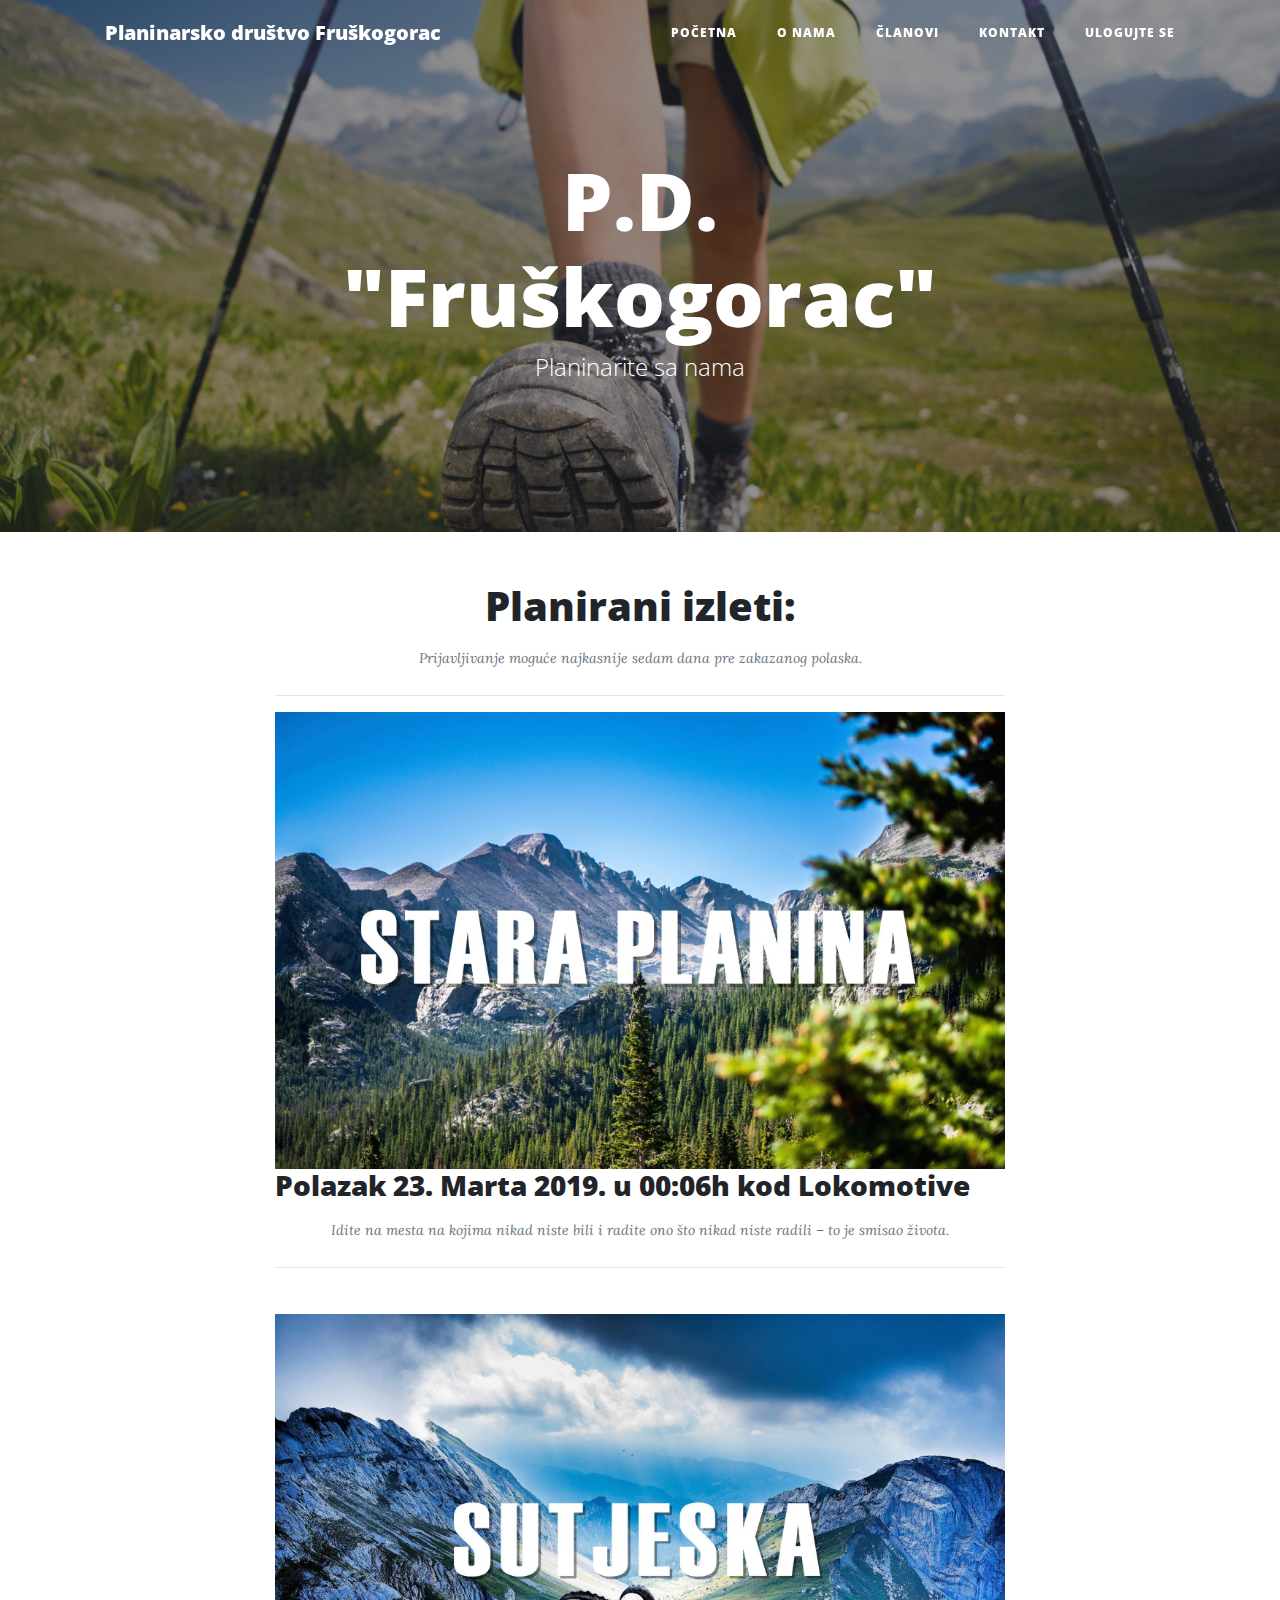
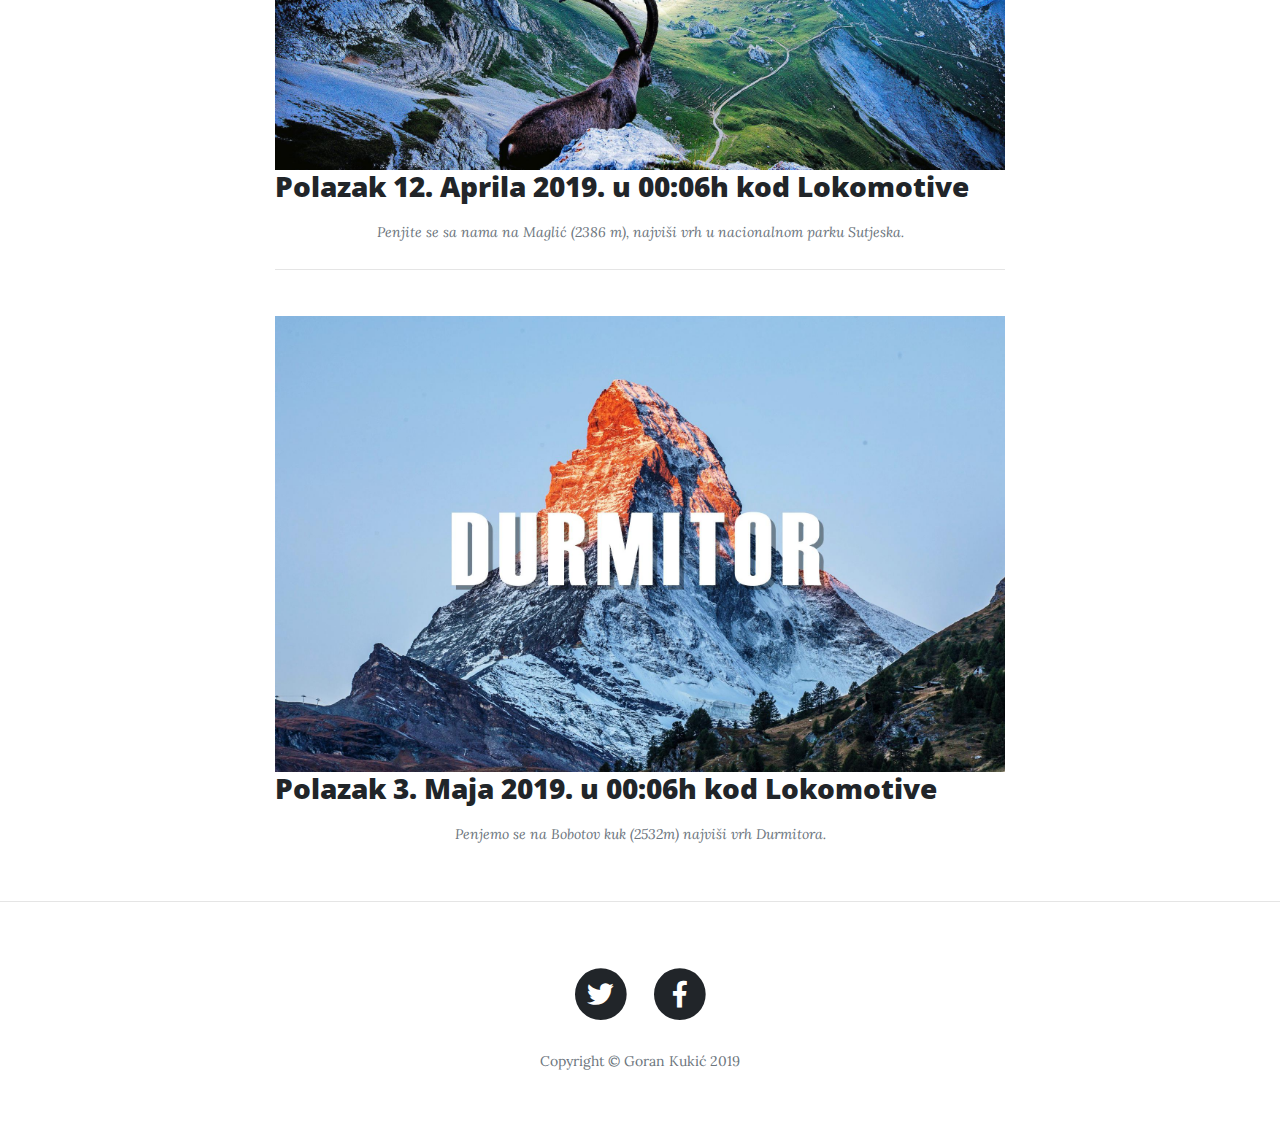
<file: index.html>
<?php
session_start();
?>
<!DOCTYPE html>
<html lang="en">

<head>

  <meta charset="utf-8">
  <meta name="viewport" content="width=device-width, initial-scale=1, shrink-to-fit=no">
  <meta name="description" content="">
  <meta name="author" content="">

  <title>Fruškogorac</title>

  <!-- Bootstrap core CSS -->
  <link href="vendor/bootstrap/css/bootstrap.min.css" rel="stylesheet">

  <!-- Custom fonts for this template -->
  <link href="vendor/fontawesome-free/css/all.min.css" rel="stylesheet" type="text/css">
  <link href='https://fonts.googleapis.com/css?family=Lora:400,700,400italic,700italic' rel='stylesheet' type='text/css'>
  <link href='https://fonts.googleapis.com/css?family=Open+Sans:300italic,400italic,600italic,700italic,800italic,400,300,600,700,800' rel='stylesheet' type='text/css'>

  <!-- Custom styles for this template -->
  <link href="css/clean-blog.css" rel="stylesheet">

</head>

<body>

  <!-- Navigacija -->
  <nav class="navbar navbar-expand-lg navbar-light fixed-top" id="mainNav">
    <div class="container">
      <a class="navbar-brand" href="index.php">Planinarsko društvo Fruškogorac</a>
      <button class="navbar-toggler navbar-toggler-right" type="button" data-toggle="collapse" data-target="#navbarResponsive" aria-controls="navbarResponsive" aria-expanded="false" aria-label="Toggle navigation">
        Meni
        <i class="fas fa-bars"></i>
      </button>
      <div class="collapse navbar-collapse" id="navbarResponsive">
        <ul class="navbar-nav ml-auto">
          <li class="nav-item">
            <a class="nav-link" href="index.html">Početna</a>
          </li>
          <li class="nav-item">
            <a class="nav-link" href="about.html">O nama</a>
          </li>
          <li class="nav-item">
            <a class="nav-link" href="clanovi.html">Članovi</a>
          </li>
          <li class="nav-item">
            <a class="nav-link" href="contact.html">Kontakt</a>
          </li>
            <li class="nav-item">
            <a class="nav-link" href="login.html">Ulogujte se</a>
          </li>
        </ul>
      </div>
    </div>
  </nav>

  <!-- Page Header -->
  <header class="masthead" style="background-image: url('img/home-bg.jpg')">
    <div class="overlay"></div>
    <div class="container">
      <div class="row">
        <div class="col-lg-8 col-md-10 mx-auto">
          <div class="site-heading">
            <h1>P.D. "Fruškogorac"</h1>
            <span class="subheading">Planinarite sa nama </span>
          </div>
        </div>
      </div>
    </div>
  </header>

  <!-- Glavni sadržaj -->
                
  <div class="container">
      
    <div class="row">
        
      <div class="col-lg-8 col-md-10 mx-auto">
         
        <div class="post-preview">     

           <h1 class="podnaslov">Planirani izleti:</h1>
            <span class="caption text-muted">Prijavljivanje moguće najkasnije sedam dana pre zakazanog polaska.</span>
           <hr>
            
           <img class="img-fluid" src="img/staraplanina.jpg">
           <h3 class="post-subtitle">
           Polazak 23. Marta 2019. u 00:06h kod Lokomotive
           </h3>
           <span class="caption text-muted">Idite na mesta na kojima nikad niste bili i radite ono što nikad niste radili – to je smisao života.</span>
           <hr>
           <br>
            
           <img class="img-fluid" src="img/sutjeska.jpg">
           <h3 class="post-subtitle">
           Polazak 12. Aprila 2019. u 00:06h kod Lokomotive
           </h3>
           <span class="caption text-muted">Penjite se sa nama na Maglić (2386 m), najviši vrh u nacionalnom parku Sutjeska.</span>
           <hr><br>
            
           <img class="img-fluid" src="img/durmitor.jpg">
           <h3 class="post-subtitle">
           Polazak 3. Maja 2019. u 00:06h kod Lokomotive
           </h3>
           <span class="caption text-muted">Penjemo se na Bobotov kuk (2532m) najviši vrh Durmitora.</span>
           <br>
        </div>
      </div>
    </div>
  </div>

  <hr>

  <!-- Footer -->
  <footer>
    <div class="container">
      <div class="row">
        <div class="col-lg-8 col-md-10 mx-auto">
          <ul class="list-inline text-center">
            <li class="list-inline-item">
              <a href="#">
                <span class="fa-stack fa-lg">
                  <i class="fas fa-circle fa-stack-2x"></i>
                  <i class="fab fa-twitter fa-stack-1x fa-inverse"></i>
                </span>
              </a>
            </li>
            <li class="list-inline-item">
              <a href="#">
                <span class="fa-stack fa-lg">
                  <i class="fas fa-circle fa-stack-2x"></i>
                  <i class="fab fa-facebook-f fa-stack-1x fa-inverse"></i>
                </span>
              </a>
            </li>
          </ul>
          <p class="copyright text-muted">Copyright &copy; Goran Kukić 2019</p>
        </div>
      </div>
    </div>
  </footer>

  <!-- Bootstrap core JavaScript -->
  <script src="vendor/jquery/jquery.min.js"></script>
  <script src="vendor/bootstrap/js/bootstrap.bundle.min.js"></script>

  <!-- Custom scripts for this template -->
  <script src="js/clean-blog.min.js"></script>

</body>

</html>
</file>
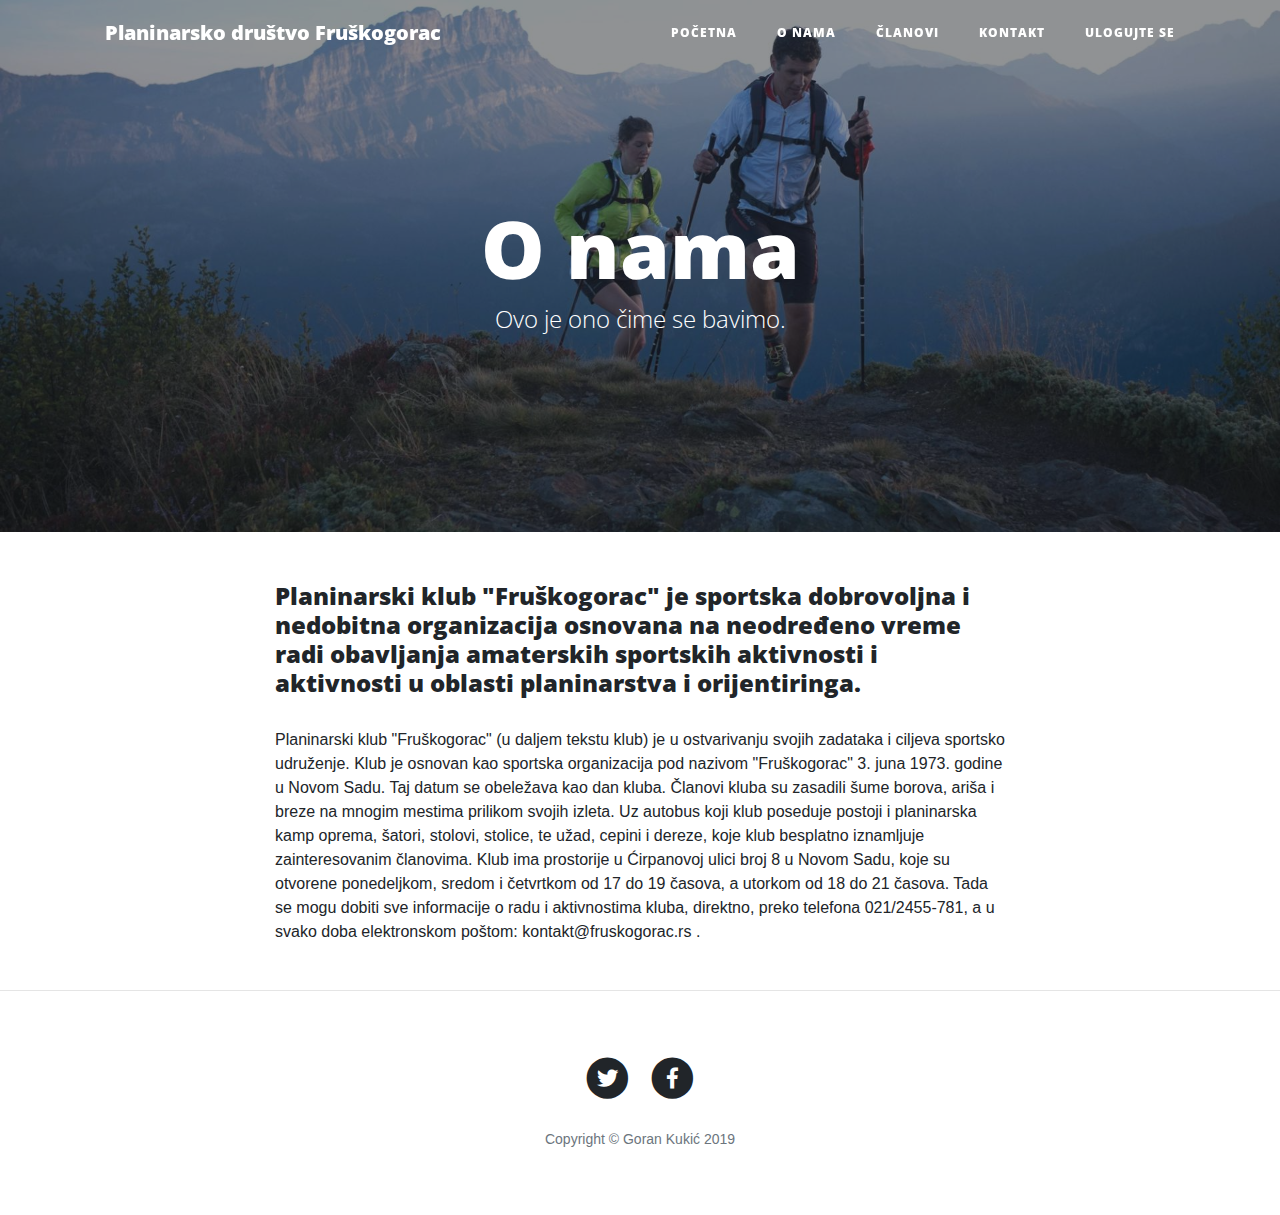
<file: about.html>
<!DOCTYPE html>
<html lang="en">

<head>

  <meta charset="utf-8">
  <meta name="viewport" content="width=device-width, initial-scale=1, shrink-to-fit=no">
  <meta name="description" content="">
  <meta name="author" content="">

  <title>Planinarsko drustvo Fruskogorac</title>

  <!-- Bootstrap core CSS -->
  <link href="vendor/bootstrap/css/bootstrap.min.css" rel="stylesheet">

  <!-- Custom fonts for this template -->
  <link href="vendor/fontawesome-free/css/all.min.css" rel="stylesheet" type="text/css">
  <link href='https://fonts.googleapis.com/css?family=Lora:400,700,400italic,700italic' rel='stylesheet' type='text/css'>
  <link href='https://fonts.googleapis.com/css?family=Open+Sans:300italic,400italic,600italic,700italic,800italic,400,300,600,700,800' rel='stylesheet' type='text/css'>

  <!-- Custom styles for this template -->
  <link href="css/clean-blog.min.css" rel="stylesheet">

</head>

<body>

  <!-- Navigation -->
  <nav class="navbar navbar-expand-lg navbar-light fixed-top" id="mainNav">
    <div class="container">
      <a class="navbar-brand" href="index.php">Planinarsko društvo Fruškogorac</a>
      <button class="navbar-toggler navbar-toggler-right" type="button" data-toggle="collapse" data-target="#navbarResponsive" aria-controls="navbarResponsive" aria-expanded="false" aria-label="Toggle navigation">
        Menu
        <i class="fas fa-bars"></i>
      </button>
      <div class="collapse navbar-collapse" id="navbarResponsive">
        <ul class="navbar-nav ml-auto">
          <li class="nav-item">
            <a class="nav-link" href="index.html">Početna</a>
          </li>
          <li class="nav-item">
            <a class="nav-link" href="about.html">O nama</a>
          </li>
          <li class="nav-item">
            <a class="nav-link" href="clanovi.html">Članovi</a>
          </li>
          <li class="nav-item">
            <a class="nav-link" href="contact.html">Kontakt</a>
          </li>
            <li class="nav-item">
            <a class="nav-link" href="login.html">Ulogujte se</a>
          </li>
        </ul>
      </div>
    </div>
  </nav>

  <!-- Page Header -->
  <header class="masthead" style="background-image: url('img/about-bg.jpg')">
    <div class="overlay"></div>
    <div class="container">
      <div class="row">
        <div class="col-lg-8 col-md-10 mx-auto">
          <div class="page-heading">
            <h1>O nama</h1>
            <span class="subheading">Ovo je ono čime se bavimo.</span>
          </div>
        </div>
      </div>
    </div>
  </header>

  <!-- Main Content -->
  <div class="container">
    <div class="row">
      <div class="col-lg-8 col-md-10 mx-auto">
<h4>Planinarski klub "Fruškogorac" je sportska dobrovoljna i nedobitna organizacija osnovana na neodređeno vreme radi obavljanja amaterskih sportskih aktivnosti i aktivnosti u oblasti planinarstva i orijentiringa. </h4>
      <p>
          Planinarski klub "Fruškogorac" (u daljem tekstu klub) je u ostvarivanju svojih zadataka i ciljeva sportsko udruženje. Klub je osnovan kao sportska organizacija pod nazivom "Fruškogorac" 3. juna 1973. godine u Novom Sadu. Taj datum se obeležava kao dan kluba. Članovi kluba su  zasadili šume borova, ariša i breze na mnogim mestima prilikom svojih izleta. Uz autobus koji klub poseduje postoji i planinarska kamp oprema, šatori, stolovi, stolice, te užad, cepini i dereze, koje klub besplatno iznamljuje zainteresovanim članovima.
          Klub ima prostorije u Ćirpanovoj ulici broj 8 u Novom Sadu, koje su otvorene ponedeljkom, sredom i četvrtkom od 17 do 19 časova, a utorkom od 18 do 21 časova. Tada se mogu dobiti sve informacije o radu i aktivnostima kluba, direktno, preko telefona 021/2455-781, a u svako doba elektronskom poštom: kontakt@fruskogorac.rs .
      </p>
      </div>
    </div>
  </div>

  <hr>

  <!-- Footer -->
  <footer>
    <div class="container">
      <div class="row">
        <div class="col-lg-8 col-md-10 mx-auto">
          <ul class="list-inline text-center">
            <li class="list-inline-item">
              <a href="#">
                <span class="fa-stack fa-lg">
                  <i class="fas fa-circle fa-stack-2x"></i>
                  <i class="fab fa-twitter fa-stack-1x fa-inverse"></i>
                </span>
              </a>
            </li>
            <li class="list-inline-item">
              <a href="#">
                <span class="fa-stack fa-lg">
                  <i class="fas fa-circle fa-stack-2x"></i>
                  <i class="fab fa-facebook-f fa-stack-1x fa-inverse"></i>
                </span>
              </a>
            </li>
          </ul>
          <p class="copyright text-muted">Copyright &copy; Goran Kukić 2019</p>
        </div>
      </div>
    </div>
  </footer>

  <!-- Bootstrap core JavaScript -->
  <script src="vendor/jquery/jquery.min.js"></script>
  <script src="vendor/bootstrap/js/bootstrap.bundle.min.js"></script>

  <!-- Custom scripts for this template -->
  <script src="js/clean-blog.min.js"></script>

</body>

</html>
</file>
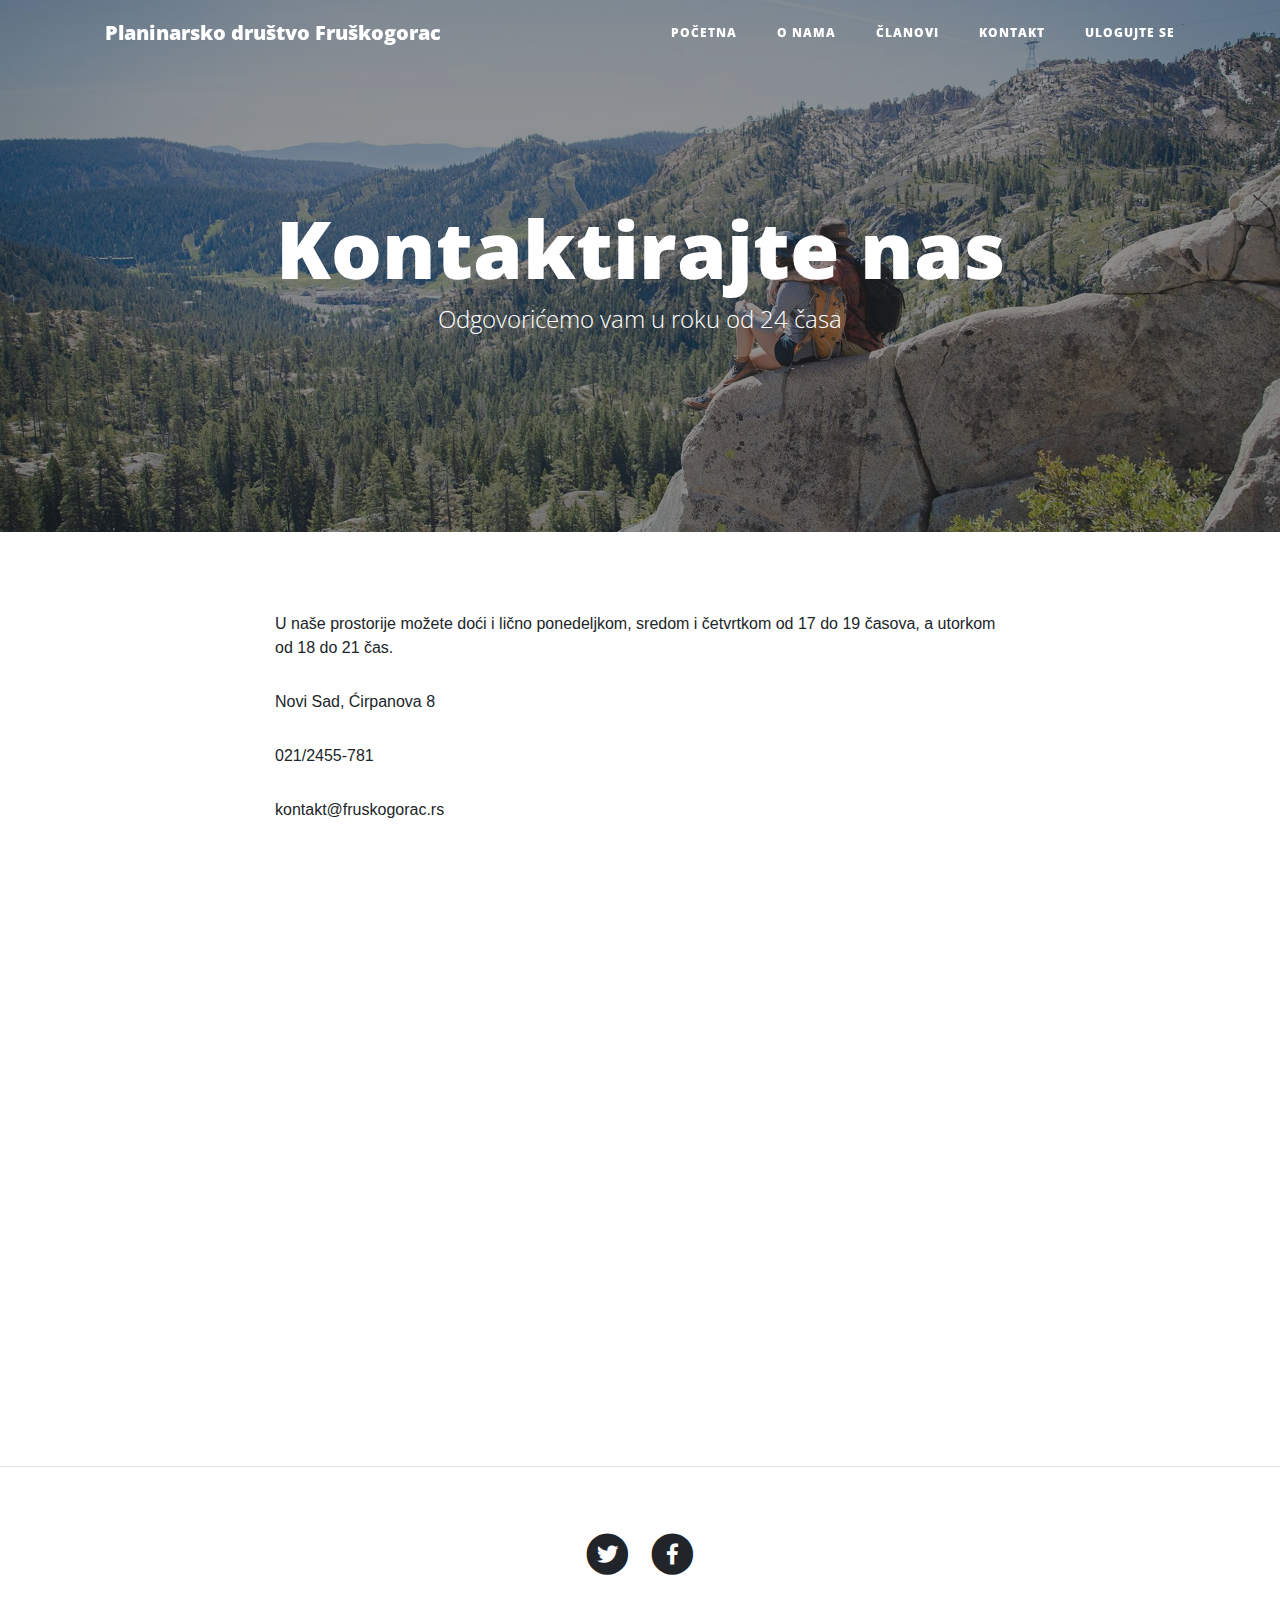
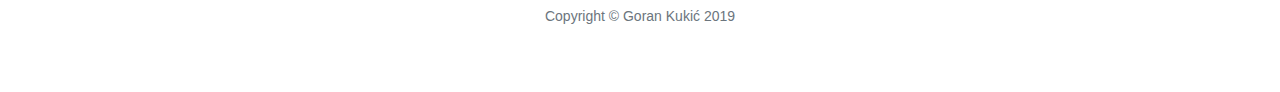
<file: contact.html>
<!DOCTYPE html>
<html lang="en">

<head>

  <meta charset="utf-8">
  <meta name="viewport" content="width=device-width, initial-scale=1, shrink-to-fit=no">
  <meta name="description" content="">
  <meta name="author" content="">

  <title>Planinarsko drustvo Fruskogorac</title>

  <!-- Bootstrap core CSS -->
  <link href="vendor/bootstrap/css/bootstrap.min.css" rel="stylesheet">

  <!-- Custom fonts for this template -->
  <link href="vendor/fontawesome-free/css/all.min.css" rel="stylesheet" type="text/css">
  <link href='https://fonts.googleapis.com/css?family=Lora:400,700,400italic,700italic' rel='stylesheet' type='text/css'>
  <link href='https://fonts.googleapis.com/css?family=Open+Sans:300italic,400italic,600italic,700italic,800italic,400,300,600,700,800' rel='stylesheet' type='text/css'>

  <!-- Custom styles for this template -->
  <link href="css/clean-blog.min.css" rel="stylesheet">

</head>

<body>

  <!-- Navigation -->
  <nav class="navbar navbar-expand-lg navbar-light fixed-top" id="mainNav">
    <div class="container">
      <a class="navbar-brand" href="index.php">Planinarsko društvo Fruškogorac</a>
      <button class="navbar-toggler navbar-toggler-right" type="button" data-toggle="collapse" data-target="#navbarResponsive" aria-controls="navbarResponsive" aria-expanded="false" aria-label="Toggle navigation">
        Menu
        <i class="fas fa-bars"></i>
      </button>
      <div class="collapse navbar-collapse" id="navbarResponsive">
        <ul class="navbar-nav ml-auto">
          <li class="nav-item">
            <a class="nav-link" href="index.html">Početna</a>
          </li>
          <li class="nav-item">
            <a class="nav-link" href="about.html">O nama</a>
          </li>
          <li class="nav-item">
            <a class="nav-link" href="clanovi.html">Članovi</a>
          </li>
          <li class="nav-item">
            <a class="nav-link" href="contact.html">Kontakt</a>
          </li>
            <li class="nav-item">
            <a class="nav-link" href="login.html">Ulogujte se</a>
          </li>
        </ul>
      </div>
    </div>
  </nav>

  <!-- Page Header -->
  <header class="masthead" style="background-image: url('img/contact-bg.jpg')">
    <div class="overlay"></div>
    <div class="container">
      <div class="row">
        <div class="col-lg-8 col-md-10 mx-auto">
          <div class="page-heading">
            <h1>Kontaktirajte nas</h1>
            <span class="subheading">Odgovorićemo vam u roku od 24 časa</span>
          </div>
        </div>
      </div>
    </div>
  </header>

  <!-- Main Content -->
  <div class="container">
    <div class="row">
      <div class="col-lg-8 col-md-10 mx-auto">
      <p>U naše prostorije možete doći i lično ponedeljkom, sredom i četvrtkom od 17 do 19 časova, a utorkom od 18 do 21 čas.
      <p><span class="glyphicon glyphicon-map-marker"></span> Novi Sad, Ćirpanova 8</p>
      <p><span class="glyphicon glyphicon-phone"></span> 021/2455-781</p>
      <p><span class="glyphicon glyphicon-envelope"></span> kontakt@fruskogorac.rs</p><br><br>
        
      </div>
            <iframe src="https://www.google.com/maps/embed?pb=!1m18!1m12!1m3!1d2808.7466160786093!2d19.832470515064173!3d45.252916355538595!2m3!1f0!2f0!3f0!3m2!1i1024!2i768!4f13.1!3m3!1m2!1s0x475b10413ea0daa5%3A0xe0113a28be7c5cdd!2z0IvQuNGA0L_QsNC90L7QstCwIDgsINCd0L7QstC4INCh0LDQtA!5e0!3m2!1ssr!2srs!4v1551104922188" width="100%" height="550" frameborder="0" style="border:0" allowfullscreen></iframe>

    </div>
  </div>

  <hr>

  <!-- Footer -->
  <footer>
    <div class="container">
      <div class="row">
        <div class="col-lg-8 col-md-10 mx-auto">
          <ul class="list-inline text-center">
            <li class="list-inline-item">
              <a href="#">
                <span class="fa-stack fa-lg">
                  <i class="fas fa-circle fa-stack-2x"></i>
                  <i class="fab fa-twitter fa-stack-1x fa-inverse"></i>
                </span>
              </a>
            </li>
            <li class="list-inline-item">
              <a href="#">
                <span class="fa-stack fa-lg">
                  <i class="fas fa-circle fa-stack-2x"></i>
                  <i class="fab fa-facebook-f fa-stack-1x fa-inverse"></i>
                </span>
              </a>
            </li>
           </ul>
          <p class="copyright text-muted">Copyright &copy; Goran Kukić 2019</p>
        </div>
      </div>
    </div>
  </footer>

  <!-- Bootstrap core JavaScript -->
  <script src="vendor/jquery/jquery.min.js"></script>
  <script src="vendor/bootstrap/js/bootstrap.bundle.min.js"></script>

  <!-- Contact Form JavaScript -->
  <script src="js/jqBootstrapValidation.js"></script>
  <script src="js/contact_me.js"></script>

  <!-- Custom scripts for this template -->
  <script src="js/clean-blog.min.js"></script>

</body>

</html>
</file>
<file: css/clean-blog.css>
/*!
 * Start Bootstrap - Clean Blog v5.0.3 (https://startbootstrap.com/template-overviews/clean-blog)
 * Copyright 2013-2019 Start Bootstrap
 * Licensed under MIT (https://github.com/BlackrockDigital/startbootstrap-clean-blog/blob/master/LICENSE)
 */

body {
  font-size: 20px;
  color: #212529;
  font-family: 'Lora', 'Times New Roman', serif;
}

p {
  line-height: 1.5;
  margin: 30px 0;
}

p a {
  text-decoration: underline;
}

h1,
h2,
h3,
h4,
h5,
h6 {
  font-weight: 800;
  font-family: 'Open Sans', 'Helvetica Neue', Helvetica, Arial, sans-serif;
}

a {
  color: #212529;
  -webkit-transition: all 0.2s;
  transition: all 0.2s;
}

a:focus, a:hover {
  color: #0085A1;
}

blockquote {
  font-style: italic;
  color: #868e96;
}

.section-heading {
  font-size: 36px;
  font-weight: 700;
  margin-top: 60px;
}

.caption {
  font-size: 14px;
  font-style: italic;
  display: block;
  margin: 0;
  padding: 10px;
  text-align: center;
  border-bottom-right-radius: 5px;
  border-bottom-left-radius: 5px;
}

::-moz-selection {
  color: #fff;
  background: #0085A1;
  text-shadow: none;
}

::selection {
  color: #fff;
  background: #0085A1;
  text-shadow: none;
}

img::-moz-selection {
  color: #fff;
  background: transparent;
}

img::selection {
  color: #fff;
  background: transparent;
}

img::-moz-selection {
  color: #fff;
  background: transparent;
}

#mainNav {
  position: absolute;
  border-bottom: 1px solid #e9ecef;
  background-color: white;
  font-family: 'Open Sans', 'Helvetica Neue', Helvetica, Arial, sans-serif;
}

#mainNav .navbar-brand {
  font-weight: 800;
  color: #343a40;
}

#mainNav .navbar-toggler {
  font-size: 12px;
  font-weight: 800;
  padding: 13px;
  text-transform: uppercase;
  color: #343a40;
}

#mainNav .navbar-nav > li.nav-item > a {
  font-size: 12px;
  font-weight: 800;
  letter-spacing: 1px;
  text-transform: uppercase;
}

@media only screen and (min-width: 992px) {
  #mainNav {
    border-bottom: 1px solid transparent;
    background: transparent;
  }
  #mainNav .navbar-brand {
    padding: 10px 20px;
    color: #fff;
  }
  #mainNav .navbar-brand:focus, #mainNav .navbar-brand:hover {
    color: rgba(255, 255, 255, 0.8);
  }
  #mainNav .navbar-nav > li.nav-item > a {
    padding: 10px 20px;
    color: #fff;
  }
  #mainNav .navbar-nav > li.nav-item > a:focus, #mainNav .navbar-nav > li.nav-item > a:hover {
    color: rgba(255, 255, 255, 0.8);
  }
}

@media only screen and (min-width: 992px) {
  #mainNav {
    -webkit-transition: background-color 0.2s;
    transition: background-color 0.2s;
    /* Force Hardware Acceleration in WebKit */
    -webkit-transform: translate3d(0, 0, 0);
    transform: translate3d(0, 0, 0);
    -webkit-backface-visibility: hidden;
  }
  #mainNav.is-fixed {
    /* when the user scrolls down, we hide the header right above the viewport */
    position: fixed;
    top: -67px;
    -webkit-transition: -webkit-transform 0.2s;
    transition: -webkit-transform 0.2s;
    transition: transform 0.2s;
    transition: transform 0.2s, -webkit-transform 0.2s;
    border-bottom: 1px solid white;
    background-color: rgba(255, 255, 255, 0.9);
  }
  #mainNav.is-fixed .navbar-brand {
    color: #212529;
  }
  #mainNav.is-fixed .navbar-brand:focus, #mainNav.is-fixed .navbar-brand:hover {
    color: #0085A1;
  }
  #mainNav.is-fixed .navbar-nav > li.nav-item > a {
    color: #212529;
  }
  #mainNav.is-fixed .navbar-nav > li.nav-item > a:focus, #mainNav.is-fixed .navbar-nav > li.nav-item > a:hover {
    color: #0085A1;
  }
  #mainNav.is-visible {
    /* if the user changes the scrolling direction, we show the header */
    -webkit-transform: translate3d(0, 100%, 0);
    transform: translate3d(0, 100%, 0);
  }
}

header.masthead {
  margin-bottom: 50px;
  background: no-repeat center center;
  background-color: #868e96;
  background-attachment: scroll;
  position: relative;
  background-size: cover;
}

header.masthead .overlay {
  position: absolute;
  top: 0;
  left: 0;
  height: 100%;
  width: 100%;
  background-color: #212529;
  opacity: 0.5;
}

header.masthead .page-heading,
header.masthead .post-heading,
header.masthead .site-heading {
  padding: 200px 0 150px;
  color: white;
}

@media only screen and (min-width: 768px) {
  header.masthead .page-heading,
  header.masthead .post-heading,
  header.masthead .site-heading {
    padding: 152px 0;
  }
}

header.masthead .page-heading,
header.masthead .site-heading {
  text-align: center;
}

header.masthead .page-heading h1,
header.masthead .site-heading h1 {
  font-size: 50px;
  margin-top: 0;
}

header.masthead .page-heading .subheading,
header.masthead .site-heading .subheading {
  font-size: 24px;
  font-weight: 300;
  line-height: 1.1;
  display: block;
  margin: 10px 0 0;
  font-family: 'Open Sans', 'Helvetica Neue', Helvetica, Arial, sans-serif;
}

@media only screen and (min-width: 768px) {
  header.masthead .page-heading h1,
  header.masthead .site-heading h1 {
    font-size: 80px;
  }
}

header.masthead .post-heading h1 {
  font-size: 35px;
}

header.masthead .post-heading .meta,
header.masthead .post-heading .subheading {
  line-height: 1.1;
  display: block;
}

header.masthead .post-heading .subheading {
  font-size: 24px;
  font-weight: 600;
  margin: 10px 0 30px;
  font-family: 'Open Sans', 'Helvetica Neue', Helvetica, Arial, sans-serif;
}

header.masthead .post-heading .meta {
  font-size: 20px;
  font-weight: 300;
  font-style: italic;
  font-family: 'Lora', 'Times New Roman', serif;
}

header.masthead .post-heading .meta a {
  color: #fff;
}

@media only screen and (min-width: 768px) {
  header.masthead .post-heading h1 {
    font-size: 55px;
  }
  header.masthead .post-heading .subheading {
    font-size: 30px;
  }
}

.podnaslov{
    text-align: center;
}
.post-preview > a {
  color: #212529;
}

.post-preview > a:focus, .post-preview > a:hover {
  text-decoration: none;
  color: #0085A1;
}

.post-preview > a > .post-title {
  font-size: 30px;
  margin-top: 30px;
  margin-bottom: 10px;
}

.post-preview > a > .post-subtitle {
  font-weight: 300;
  margin: 0 0 10px;
}

.post-preview > .post-meta {
  font-size: 18px;
  font-style: italic;
  margin-top: 0;
  color: #868e96;
}

.post-preview > .post-meta > a {
  text-decoration: none;
  color: #212529;
}

.post-preview > .post-meta > a:focus, .post-preview > .post-meta > a:hover {
  text-decoration: underline;
  color: #0085A1;
}

@media only screen and (min-width: 768px) {
  .post-preview > a > .post-title {
    font-size: 36px;
  }
}

.floating-label-form-group {
  font-size: 14px;
  position: relative;
  margin-bottom: 0;
  padding-bottom: 0.5em;
  border-bottom: 1px solid #dee2e6;
}

.floating-label-form-group input,
.floating-label-form-group textarea {
  font-size: 1.5em;
  position: relative;
  z-index: 1;
  padding: 0;
  resize: none;
  border: none;
  border-radius: 0;
  background: none;
  -webkit-box-shadow: none !important;
  box-shadow: none !important;
  font-family: 'Lora', 'Times New Roman', serif;
}

.floating-label-form-group input::-webkit-input-placeholder,
.floating-label-form-group textarea::-webkit-input-placeholder {
  color: #868e96;
  font-family: 'Lora', 'Times New Roman', serif;
}

.floating-label-form-group label {
  font-size: 0.85em;
  line-height: 1.764705882em;
  position: relative;
  z-index: 0;
  top: 2em;
  display: block;
  margin: 0;
  -webkit-transition: top 0.3s ease, opacity 0.3s ease;
  transition: top 0.3s ease, opacity 0.3s ease;
  vertical-align: middle;
  vertical-align: baseline;
  opacity: 0;
}

.floating-label-form-group .help-block {
  margin: 15px 0;
}

.floating-label-form-group-with-value label {
  top: 0;
  opacity: 1;
}

.floating-label-form-group-with-focus label {
  color: #0085A1;
}

form .form-group:first-child .floating-label-form-group {
  border-top: 1px solid #dee2e6;
}

footer {
  padding: 50px 0 65px;
}

footer .list-inline {
  margin: 0;
  padding: 0;
}

footer .copyright {
  font-size: 14px;
  margin-bottom: 0;
  text-align: center;
}

.btn {
  font-size: 14px;
  font-weight: 800;
  padding: 15px 25px;
  letter-spacing: 1px;
  text-transform: uppercase;
  border-radius: 0;
  font-family: 'Open Sans', 'Helvetica Neue', Helvetica, Arial, sans-serif;
}

.btn-primary {
  background-color: #0085A1;
  border-color: #0085A1;
}

.btn-primary:hover, .btn-primary:focus, .btn-primary:active {
  color: #fff;
  background-color: #00657b !important;
  border-color: #00657b !important;
}

.btn-lg {
  font-size: 16px;
  padding: 25px 35px;
}
</file>
<file: css/clean-blog.min.css>
/*!
 * Start Bootstrap - Clean Blog v5.0.3 (https://startbootstrap.com/template-overviews/clean-blog)
 * Copyright 2013-2019 Start Bootstrap
 * Licensed under MIT (https://github.com/BlackrockDigital/startbootstrap-clean-blog/blob/master/LICENSE)
 */body
 _{font-size:20px;color:#212529;font-family:Lora,'Times New Roman',serif}p{line-height:1.5;margin:30px 0}p a{text-decoration:underline}h1,h2,h3,h4,h5,h6{font-weight:800;font-family:'Open Sans','Helvetica Neue',Helvetica,Arial,sans-serif}a{color:#212529;-webkit-transition:all .2s;transition:all .2s}a:focus,a:hover{color:#0085a1}blockquote{font-style:italic;color:#868e96}.section-heading{font-size:36px;font-weight:700;margin-top:60px}.caption{font-size:14px;font-style:italic;display:block;margin:0;padding:10px;text-align:center;border-bottom-right-radius:5px;border-bottom-left-radius:5px}::-moz-selection{color:#fff;background:#0085a1;text-shadow:none}::selection{color:#fff;background:#0085a1;text-shadow:none}img::-moz-selection{color:#fff;background:0 0}img::selection{color:#fff;background:0 0}img::-moz-selection{color:#fff;background:0 0}#mainNav{position:absolute;border-bottom:1px solid #e9ecef;background-color:#fff;font-family:'Open Sans','Helvetica Neue',Helvetica,Arial,sans-serif}#mainNav .navbar-brand{font-weight:800;color:#343a40}#mainNav .navbar-toggler{font-size:12px;font-weight:800;padding:13px;text-transform:uppercase;color:#343a40}#mainNav .navbar-nav>li.nav-item>a{font-size:12px;font-weight:800;letter-spacing:1px;text-transform:uppercase}@media only screen and (min-width:992px){#mainNav{border-bottom:1px solid transparent;background:0 0}#mainNav .navbar-brand{padding:10px 20px;color:#fff}#mainNav .navbar-brand:focus,#mainNav .navbar-brand:hover{color:rgba(255,255,255,.8)}#mainNav .navbar-nav>li.nav-item>a{padding:10px 20px;color:#fff}#mainNav .navbar-nav>li.nav-item>a:focus,#mainNav .navbar-nav>li.nav-item>a:hover{color:rgba(255,255,255,.8)}}@media only screen and (min-width:992px){#mainNav{-webkit-transition:background-color .2s;transition:background-color .2s;-webkit-transform:translate3d(0,0,0);transform:translate3d(0,0,0);-webkit-backface-visibility:hidden}#mainNav.is-fixed{position:fixed;top:-67px;-webkit-transition:-webkit-transform .2s;transition:-webkit-transform .2s;transition:transform .2s;transition:transform .2s,-webkit-transform .2s;border-bottom:1px solid #fff;background-color:rgba(255,255,255,.9)}#mainNav.is-fixed .navbar-brand{color:#212529}#mainNav.is-fixed .navbar-brand:focus,#mainNav.is-fixed .navbar-brand:hover{color:#0085a1}#mainNav.is-fixed .navbar-nav>li.nav-item>a{color:#212529}#mainNav.is-fixed .navbar-nav>li.nav-item>a:focus,#mainNav.is-fixed .navbar-nav>li.nav-item>a:hover{color:#0085a1}#mainNav.is-visible{-webkit-transform:translate3d(0,100%,0);transform:translate3d(0,100%,0)}}header.masthead{margin-bottom:50px;background:no-repeat center center;background-color:#868e96;background-attachment:scroll;position:relative;background-size:cover}header.masthead .overlay{position:absolute;top:0;left:0;height:100%;width:100%;background-color:#212529;opacity:.5}header.masthead .page-heading,header.masthead .post-heading,header.masthead .site-heading{padding:200px 0 150px;color:#fff}@media only screen and (min-width:768px){header.masthead .page-heading,header.masthead .post-heading,header.masthead .site-heading{padding:200px 0}}header.masthead .page-heading,header.masthead .site-heading{text-align:center}header.masthead .page-heading h1,header.masthead .site-heading h1{font-size:50px;margin-top:0}header.masthead .page-heading .subheading,header.masthead .site-heading .subheading{font-size:24px;font-weight:300;line-height:1.1;display:block;margin:10px 0 0;font-family:'Open Sans','Helvetica Neue',Helvetica,Arial,sans-serif}@media only screen and (min-width:768px){header.masthead .page-heading h1,header.masthead .site-heading h1{font-size:80px}}header.masthead .post-heading h1{font-size:35px}header.masthead .post-heading .meta,header.masthead .post-heading .subheading{line-height:1.1;display:block}header.masthead .post-heading .subheading{font-size:24px;font-weight:600;margin:10px 0 30px;font-family:'Open Sans','Helvetica Neue',Helvetica,Arial,sans-serif}header.masthead .post-heading .meta{font-size:20px;font-weight:300;font-style:italic;font-family:Lora,'Times New Roman',serif}header.masthead .post-heading .meta a{color:#fff}@media only screen and (min-width:768px){header.masthead .post-heading h1{font-size:55px}header.masthead .post-heading .subheading{font-size:30px}}.post-preview>a{color:#212529}.post-preview>a:focus,.post-preview>a:hover{text-decoration:none;color:#0085a1}.post-preview>a>.post-title{font-size:30px;margin-top:30px;margin-bottom:10px}.post-preview>a>.post-subtitle{font-weight:300;margin:0 0 10px}.post-preview>.post-meta{font-size:18px;font-style:italic;margin-top:0;color:#868e96}.post-preview>.post-meta>a{text-decoration:none;color:#212529}.post-preview>.post-meta>a:focus,.post-preview>.post-meta>a:hover{text-decoration:underline;color:#0085a1}@media only screen and (min-width:768px){.post-preview>a>.post-title{font-size:36px}}.floating-label-form-group{font-size:14px;position:relative;margin-bottom:0;padding-bottom:.5em;border-bottom:1px solid #dee2e6}.floating-label-form-group input,.floating-label-form-group textarea{font-size:1.5em;position:relative;z-index:1;padding:0;resize:none;border:none;border-radius:0;background:0 0;-webkit-box-shadow:none!important;box-shadow:none!important;font-family:Lora,'Times New Roman',serif}.floating-label-form-group input::-webkit-input-placeholder,.floating-label-form-group textarea::-webkit-input-placeholder{color:#868e96;font-family:Lora,'Times New Roman',serif}.floating-label-form-group label{font-size:.85em;line-height:1.764705882em;position:relative;z-index:0;top:2em;display:block;margin:0;-webkit-transition:top .3s ease,opacity .3s ease;transition:top .3s ease,opacity .3s ease;vertical-align:middle;vertical-align:baseline;opacity:0}.floating-label-form-group .help-block{margin:15px 0}.floating-label-form-group-with-value label{top:0;opacity:1}.floating-label-form-group-with-focus label{color:#0085a1}form .form-group:first-child .floating-label-form-group{border-top:1px solid #dee2e6}footer{padding:50px 0 65px}footer .list-inline{margin:0;padding:0}footer .copyright{font-size:14px;margin-bottom:0;text-align:center}.btn{font-size:14px;font-weight:800;padding:15px 25px;letter-spacing:1px;text-transform:uppercase;border-radius:0;font-family:'Open Sans','Helvetica Neue',Helvetica,Arial,sans-serif}.btn-primary{background-color:#0085a1;border-color:#0085a1}.btn-primary:active,.btn-primary:focus,.btn-primary:hover{color:#fff;background-color:#00657b!important;border-color:#00657b!important}.btn-lg{font-size:16px;padding:25px 35px}
</file>
